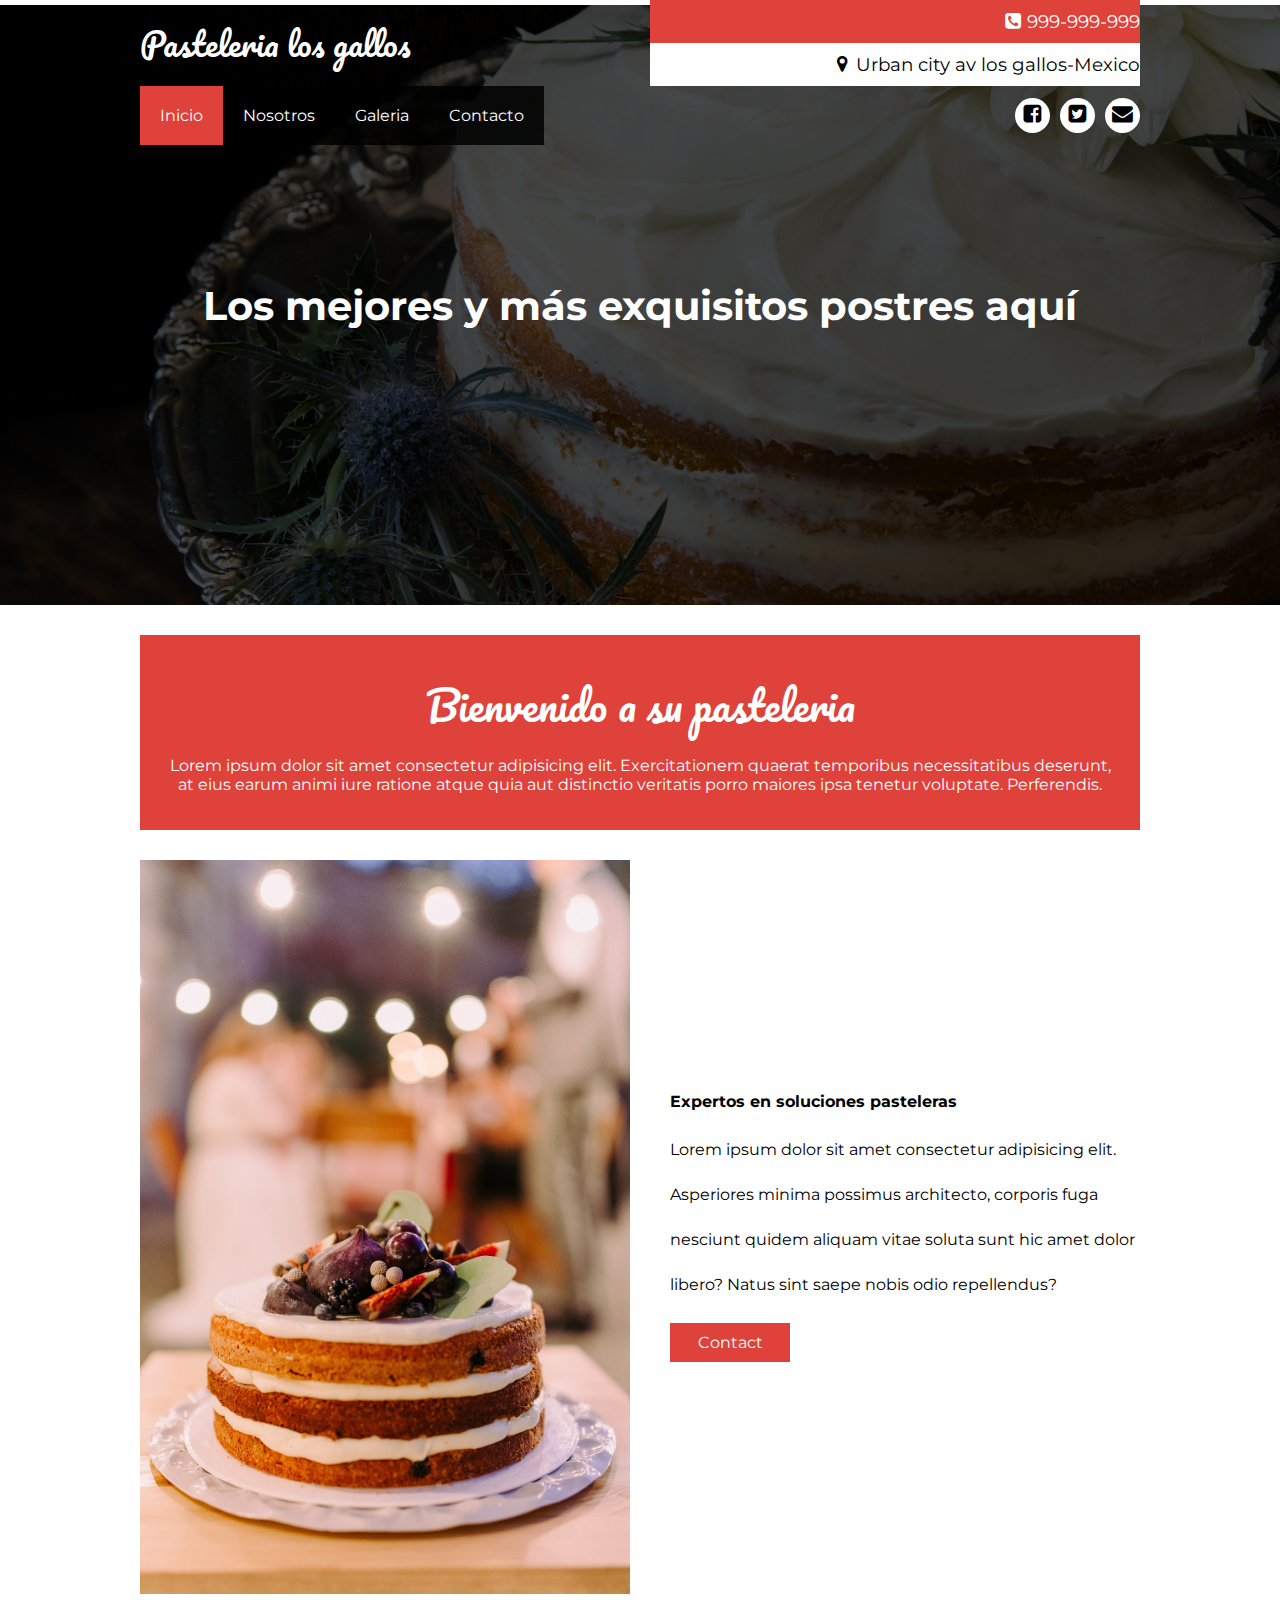
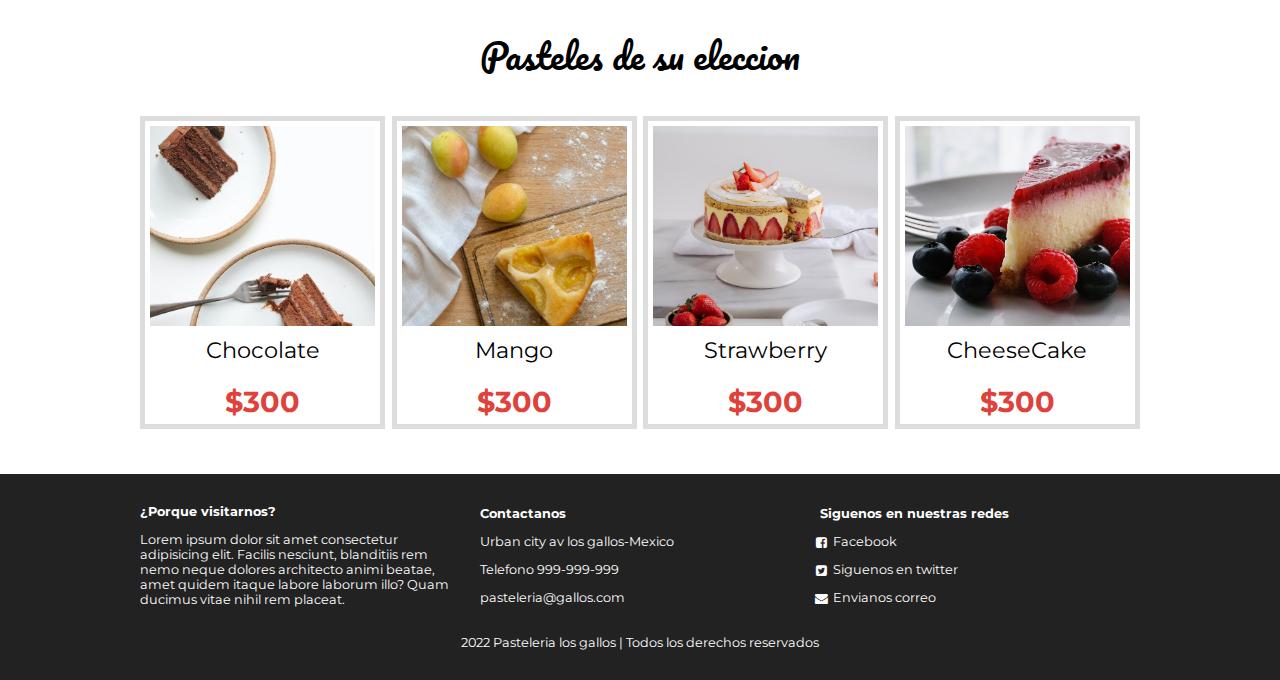
<file: 02-HTML/index.html>
<!DOCTYPE html>
<html lang="es">
<head>
    <meta charset="UTF-8">
    <meta http-equiv="X-UA-Compatible" content="IE=edge">
    <meta name="viewport" content="width=device-width, user-scalable=yes, 
    initial-scale=1.0,maximum-scale=3.0, minimum-scale=1.0"> <!--para celulares "zoom","aparacion","escala maxima,"escala minima" -->
    <title>Pasteleria los gallos</title>
    <link rel="stylesheet" href="CSS/estilos.css"> 
    <link rel="stylesheet" href="CSS/font.css"> 
    
</head>
<body>
    <!--header.main-header>.container "etiqueta header que tendrá la clase main header div elemento container"-->
    <header class="main-header">
        <!--container--flex es una clase para css-->
        <div class="container container--flex">
            <!--.logo-container>h1.logo div con nombre de la clase, div con header h1-->
            <!-- se le agregaron 2 clases para css "column" y "column--50"-->
            <div class="logo-container column column--50">
                <h1 class="logo">Pasteleria los gallos</h1>
            </div>
            <!--.main-header__contactInfo>.main-header__contactInfo__phone-->
            <div class="main-header__contactInfo column column--50">
                <p class="main-header__contactInfo__phone">
                    <!--span.icon-phone-->
                    <span class="icon-phone">999-999-999</span>
                </p>
                <!--.main-header__contactInfo__address-->
                <p class="main-header__contactInfo__address">
                    <span class="icon-location">Urban city av los gallos-Mexico</span>
                </p>
            </div>
        </div>
    </header>
    <!--nav.main-nav>.container--> <!--Nav representa una sección de una página cuyo propósito es proporcionar enlaces de navegación-->
    <nav class="main-nav">
        <div class="container container--flex">
            <!--span.icon-menu-->
            <span class="icon-menu" id="btnmenu"></span>
            <!--ul.menu#menu>li.menu_item*4>a.menu__link--> <!--con el # agrego el id-->
            <ul class="menu" id="menu">
                <li class="menu__item"><a href="/" class="menu__link menu__link--select">Inicio</a></li>
                <li class="menu__item"><a href="nosotros.html" class="menu__link">Nosotros</a></li>
                <li class="menu__item"><a href="galeria.html" class="menu__link">Galeria</a></li>
                <li class="menu__item"><a href="contacto.html" class="menu__link">Contacto</a></li>
            </ul>
            <!--.social>a.social-icon__link*3>span.icon--->
            <div class="social-icon">
                <a href="" class="social-icon__link"><span class="icon-facebook"></span></a>
                <a href="" class="social-icon__link"><span class="icon-twitter"></span></a>
                <a href="" class="social-icon__link"><span class="icon-mail"></span></a>
            </div>
        </div>
    </nav>
    <!--section.banner>img.banner__img + .banner__content--> <!--section, imagen, div al mismo nivel debe llevar el simbolo "+"-->
    <section class="banner">
        <img src="Imagenes/banner.jpg" alt="" class="banner__img">
        <div class="banner__content">Los mejores y más exquisitos postres aquí</div>
    </section>
    <!--main.main>section.group-->
    <main class="main">
        <section class="group group--color">
            <div class="container">
                <h2 class="main__title">Bienvenido a su pasteleria</h2>
                <p class="main__txt">Lorem ipsum dolor sit amet consectetur adipisicing elit. 
                    Exercitationem quaerat temporibus necessitatibus deserunt, at eius earum animi 
                    iure ratione atque quia aut distinctio veritatis porro maiores ipsa tenetur voluptate. 
                    Perferendis. </p>
            </div>
        </section>
        <!--.container>h2.main__title + p.main__txt-->

        <!--section.main__about__description>.container.container--flex--> <!--para poner dos clases juntas .container.container--flex-->
        <section class="group main__about__description">
            <div class="container container--flex">
                <!--.colum.column--50*2-->
                <div class="column column--50">
                    <!--img.-->
                    <img src="Imagenes/cake1.jpg" alt="">
                </div>
                <div class="column column--50">
                    <!--h3.column__title + p.column__txt-->
                    <h3 class="column__title">Expertos en soluciones pasteleras</h3>
                    <p class="column__txt">Lorem ipsum dolor sit amet consectetur adipisicing elit. 
                        Asperiores minima possimus architecto, corporis fuga nesciunt quidem aliquam 
                        vitae soluta sunt hic amet dolor libero? Natus sint saepe nobis odio repellendus?</p>
                    <!--a.btn.btn--contact-->
                    <a href="" class="btn btn--contact">Contact</a>
                </div>
            </div>
        </section>
        <!--section.group.todayspecial>h2.today-special__title-->
        <section class="group today-special">
            <h2 class="group__title">Pasteles de su eleccion</h2>
            <!--.container.container__flex>.column. column--50-25*4>img.today-special__img + .today-special__title + .today-special__price-->
            <div class="container container--flex">
                <div class="column column--50-25">
                    <img src="Imagenes/chocolateCake.jpg" alt="" class="today-special__img">
                    <div class="today-special__title">Chocolate</div>
                    <div class="today-special__price">$300</div>
                </div>
                <div class="column column--50-25">
                    <img src="Imagenes/mangoCake.jpg" alt="" class="today-special__img">
                    <div class="today-special__title">Mango</div>
                    <div class="today-special__price">$300</div>
                </div>
                <div class="column column--50-25">
                    <img src="Imagenes/strawberryCake.jpg" alt="" class="today-special__img">
                    <div class="today-special__title">Strawberry</div>
                    <div class="today-special__price">$300</div>
                </div>
                <div class="column column--50-25">
                    <img src="Imagenes/cheeseCake.jpg" alt="" class="today-special__img">
                    <div class="today-special__title">CheeseCake</div>
                    <div class="today-special__price">$300</div>
                </div>
            </div>
        </section>
    </main>
    <!--footer.main-footer>.container.container--flex-->
    <footer class="main-footer">
        <div class="container container--flex">
            <!--.column.column--33*3-->
            <div class="column column--33">
                <!--h2.column__title>p.column__txt-->
                <h2 class="column__title">¿Porque visitarnos?</h2>
                <p class="column__txt">Lorem ipsum dolor sit amet consectetur adipisicing elit. Facilis nesciunt, blanditiis rem nemo neque dolores architecto animi beatae, amet quidem itaque labore laborum illo? Quam ducimus vitae nihil rem placeat.</p>
            </div>
            <div class="column column--33">
                <!--h2.column__title>p.column__txt-->
                <h2 class="column__title">Contactanos</h2>
                <p class="column__txt">Urban city av los gallos-Mexico</p>
                <p class="column__txt">Telefono 999-999-999</p>
                <p class="column__txt">pasteleria@gallos.com</p>
            </div>
            <div class="column column--33">
                <!--h2.column__title>p.column__txt-->
                <h2 class="column__title">Siguenos en nuestras redes</h2>
                <p class="column__txt"><a href="" class="icon-facebook">Facebook</a></p>
                <p class="column__txt"><a href="" class="icon-twitter">Siguenos en twitter</a></p>
                <p class="column__txt"><a href="" class="icon-mail">Envianos correo</a></p>
            </div>
            <p class="copy">2022 Pasteleria los gallos | Todos los derechos reservados</p>
        </div>
    </footer>
<script src="js/menu.js"></script>
</body>
</html>
</file>
<file: 02-HTML/CSS/estilos.css>
@font-face{
    font-family:"Pacifico";
    src:url(../fonts/Pacifico-Regular.ttf);
}
@font-face{
    font-family:"Montserrat";
    src:url(../fonts/Montserrat-Regular.ttf);

}
@font-face{
    font-family:"Montserrat";
    font-weight:bold;
    src:url(../fonts/Montserrat-Bold.ttf);
}

*{
    box-sizing: border-box;
}
body{
    /*Al body le estoy aplicando la propiedad font family con la propiedad de monserrat*/
    font-family: 'Montserrat', sans-serif;
    margin: 0;
}
/*--------------------Estilos base----------------------------------------------- */
/* */
/*A todas las etiquetas img se les ajustará el tamaño*/
img{
    display: block;
    width: 100%;
    max-width: 100%;
}
/*Encabezado con margen 0*/
h1,h2,h3,h4,h5,h6{
    margin:0;
}
.container{
    width: 100%;
    margin: auto;
}
.container--flex{
    display: flex; 
    flex-wrap: wrap;
    justify-content: space-between;
    align-items: center;
}
.column{
    width: 100%;
}
/*------------------------------Estilos header-----------------------------------------*/
.main-header{
    width: 100%;
}
.logo{
    font-size: 1.8em;
    color: #DE423A;
    padding: 10px;
    font-family: 'Pacifico',cursive;
    font-weight: 100; /* grosor del texto*/
}
.main-header__contactInfo__phone{
    background: #DE423A;
    color: white; 
    margin: 0 auto; 
    padding: 10px;
     
}
.main-header__contactInfo__address{
    padding: 10px;
    margin: 0;    
}
/*Seleccionando todos los elementos que tengan la clase icon-*/
.main-header [class*="icon-"]:before{
position: relative; 
top:2px; 
right:5px; 
}

/*-------------------------------Estilos del menu------------------------*/
.main-nav{
    width: 100%;
    position:relative; 
    z-index: 2000;
    padding:10px; 
}
.icon-menu{
    display: block;
    color:white; 
    border: 1px solid white;
    border-radius: 3px;
    width: 40px;
    height: 40px;
    line-height: 45px;
    text-align: center;
    cursor: pointer; /*para que salga la manita*/
    font-size: 1.5em;
}
.social-icon{
    display:flex;
    justify-content: space-between;
}

.social-icon [class*="icon-"]:before {
    color: black;
    margin-left: 10px;
    display: flex;
    justify-content: center;
    align-items: center;
    font-size: 1.3em;
    width: 35px;
    height: 35px;
    background: white;
    border-radius: 50%;
}
.social-icon__link{
    text-decoration: none; /*quitar el subrayado a los iconos*/
}
.menu{
    position: absolute;
    top: 60px;
    left: 0;
    width: 100%;
    background: rgba(0, 0,0, .85);
    padding: 0;
    margin: 0;
    list-style: none; /*para quitar las bolitas de las listas*/
    text-align: center;
    height: 0;
    overflow: hidden; /*ocultar el menu y se usa para para poder animar el menu al dar click en el incono*/
    transition: height .3s linear;
}
.menu__link{
    display: block;
    padding: 15px;
    color:white; 
    text-decoration: none; 
}

.menu__link:hover{
    background: #DE423A;

}
.menu__link--select{
    background: #DE423A;
}

.mostrar{
    height: 196px;
}

/*----------------------------------Estilos del banner-----------------------------*/

.banner{
    margin-top: -55px;
    position: relative;
}
.banner::before{
    content:'';
    position: absolute;
    width:100%;
    height: 100%;
    background: rgba(0, 0, 0, .7);
    z-index:1000;
    top:0;
}
.banner__img{
    width: 100%;
    height: 500px;
    object-fit: cover; /*propiedad para no estirar las imagenes y que se ve la parte central de la imagen*/

}
.banner__content{
    width: 90%;
    color: white;
    text-align: center;
    position: absolute;
    z-index: 1500;/*para que el texto este sobre la imagen pero detras del menú*/
    top: 50%;
    left: 50%;
    transform: translateX(-50%) translateY(-50%);/*Centrar el texto con position absolute*/
    font-size: 1.5em;
    font-weight: bold;
}
/*-----------------------Estilos principales-------------------------*/
.group--color .container{
    background: #DE423A;
    color: white; 
    padding: 10px;
    text-align: center;
}

.main__title{
    margin: 15px 0;
    font-size: 1.8em;
    font-family: 'Pacifico',cursive; 
    font-weight: 100;
}

.column__title{
    font-size: 1.3em;
}

/*A la segunda columna por eso el nth-child tiene el 2. La primera columna es la imagen*/
.main__about__description .column:nth-child(2){
    padding: 10;
}

.btn {
    display: block;
    text-align: center;
    text-decoration: none;
    width: 120px;
    background: #DE423A;
    color:white;
    padding: 10px;
    margin: 10px auto;
}

.group__title{
    font-family: 'Pacifico',cursive;
    text-align: center;
    font-weight: 100;
    font-size: 1.8em;
    margin: 30px;
}

.today-special .column{
    margin-bottom: 30px;
    text-align: center;
}

.today-special__img{
    margin:auto;
    max-width: 350px;
}

.today-special__title{
    
    font-size: 1.3em;
    padding-top: 10px;
    padding-bottom: 20px;
}

.today-special__price{
    font-size:1.5em;
    color: #DE423A;
    font-weight: bold;
    
}
/*-----------------------Estilos del footer-------------------------*/
.main-footer{
    background-color: #222;
    color: white;
    padding: 10px;
    padding-top: 20px;
    padding-bottom: 20px;
    font-size: .8em;
}

.copy{
    text-align: center;
    margin:auto;
    margin-top: 15px;
}

.main-footer [class*="icon-"]{
    color:white;
    text-decoration: none;
}

.main-footer [class*="icon-"]:before{
    position: relative;
    top:3px;
    right: 5px;
}
/*-----------------------Estilos responsive-------------------------*/
@media screen and (min-width:480px) {
    .logo{
        color:white;
    }
    .main-header__contactInfo {
        text-align: right;
    }

    .main-header__contactInfo{
        background: none;
    }

    
    .main-header__contactInfo__address{
        background: white;
    }
    .main-nav{
        background: rgba(0,0,0,0, 0.85);
    }

    .banner{
        margin-top: -140px;
        z-index: -1000;
    }

    .banner__img{
        height: 600px;
    }

    .banner__content{
        font-size: 2em;
    }

    .main{
        padding-bottom: 15px;
    }

    .main__about__description .column:nth-child(2){
        padding-left: 20px;
        font-size: .9em;
    }
    .main__about__description .btn{
        margin: 0;
    }

    .today-special .column{
        border:5px solid #ddd; 
        padding: 5px;
    }

    .today-special__img{
        height: 200px;
        object-fit: cover;
    }

    .column--50{
        width: 49%;
    }

    .column--50-25{
        width: 49%;
    }

    .column--33{
        width: 32%;
    }

}

@media screen and (min-width:768px) {
    .main__title{
        font-size: 2.2em;
    }

    .main__about__description{
        margin-top: 30px;
    }

    .main__about__description .column--50:nth-child(2){
        font-size: 1em;
    }

    .main__about__description .column--50:nth-child(2) .column__txt{
        line-height: 30px;
    }

    .column--50-25{
        width: 24.5%;
    }

    .column__title{
        font-size: 1em;
    }

    .group__title{
        font-size: 2.2em;
    }
    
}

@media screen and (min-width:1024px) {
    .container{
        width: 1000px;
    }
    .logo{
        font-size: 2em;
        padding: 0;
    }

    .main-header__contactInfo__phone, .main-header__contactInfo__address{
        padding-right: 0;
        font-size: 1.15em;
    }

    .main-nav{
        padding: 0;
    }
    
    .banner__content{
        font-size:2.5em;
    }

    .icon-menu{
        display: none;
    }
    .menu{
        position: static;
        display: flex;
        height: auto;
        width: auto;
    }

    .menu__link{
        padding: 20px;
    }

    .group--color .container{
        margin-top: 30px;
        margin-bottom: 30px;
        padding: 20px;
    }

    .main__title{
        font-size: 2.5em;
    }

    .main__about__description .column--50:nth-child(2) .column__txt {
        line-height: 45px;
    }

    .today-special__title{
        font-size: 1.4em;
    }
    
    .today-special__price{
        font-size: 1.8em;
    }

    .main-footer{
        padding-top: 30px;
        padding-bottom: 30px;
    }


}
/*Video 5 minuto 14:14*/
</file>
<file: 02-HTML/CSS/font.css>
@charset "UTF-8";

@font-face {
  font-family: "sitio-web";
  src:url("../fonts/sitio-web.eot");
  src:url("../fonts/sitio-web.eot?#iefix") format("embedded-opentype"),
    url("../fonts/sitio-web.woff") format("woff"),
    url("../fonts/sitio-web.ttf") format("truetype"),
    url("../fonts/sitio-web.svg#sitio-web") format("svg");
  font-weight: normal;
  font-style: normal;

}

[data-icon]:before {
  font-family: "sitio-web" !important;
  content: attr(data-icon);
  font-style: normal !important;
  font-weight: normal !important;
  font-variant: normal !important;
  text-transform: none !important;
  speak: none;
  line-height: 1;
  -webkit-font-smoothing: antialiased;
  -moz-osx-font-smoothing: grayscale;
}

[class^="icon-"]:before,
[class*=" icon-"]:before {
  font-family: "sitio-web" !important;
  font-style: normal !important;
  font-weight: normal !important;
  font-variant: normal !important;
  text-transform: none !important;
  speak: none;
  line-height: 1;
  -webkit-font-smoothing: antialiased;
  -moz-osx-font-smoothing: grayscale;
}

.icon-facebook:before {
  content: "\61";
}
.icon-twitter:before {
  content: "\62";
}
.icon-instagram:before {
  content: "\63";
}
.icon-mail:before {
  content: "\64";
}
.icon-location:before {
  content: "\65";
}
.icon-phone:before {
  content: "\66";
}
.icon-menu:before {
  content: "\67";
}
</file>
